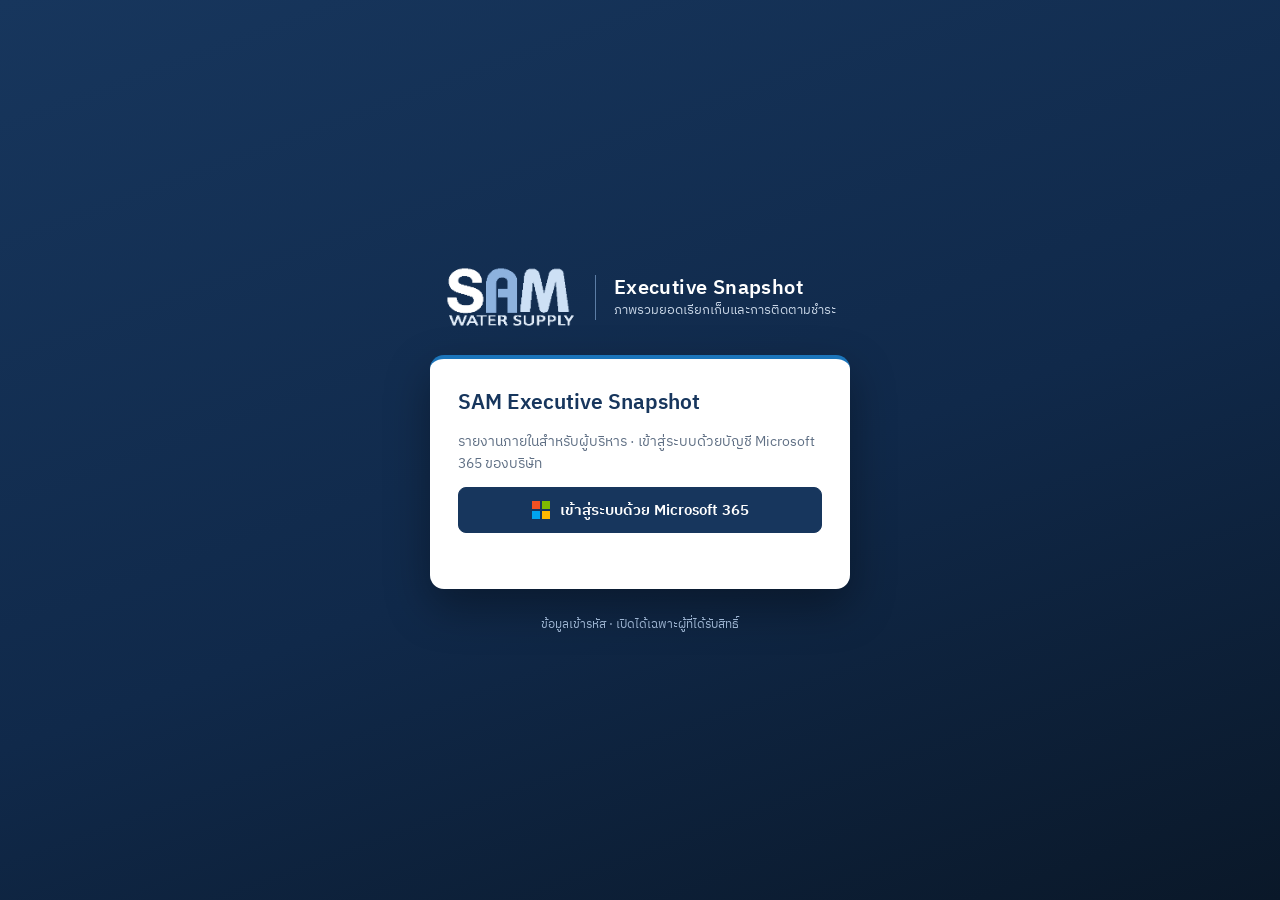
<file: site/index.html>
<!doctype html>
<html lang="th" data-theme="sam">
<head>
<meta charset="utf-8">
<meta name="viewport" content="width=device-width, initial-scale=1">
<meta name="robots" content="noindex, nofollow">
<title>SAM Executive Snapshot</title>
<script>try { var t = localStorage.getItem('sam-theme'); if (t === 'light' || t === 'dark' || t === 'sam') document.documentElement.setAttribute('data-theme', t); } catch (e) {}</script>
<link rel="icon" href="assets/sam-logo.png">
<link rel="stylesheet" href="styles.css?v=mwthm001">
<link rel="stylesheet" href="gate.css?v=mwthm001">
</head>
<body class="locked">
<div class="lock" id="lock">
  <div class="lock-box">
    <div class="logo-zone"><img src="assets/sam-logo-light.png" width="133" height="64" alt="SAM WATER SUPPLY"><div class="brand-txt"><b>Executive Snapshot</b><span>ภาพรวมยอดเรียกเก็บและการติดตามชำระ</span></div></div>
    <form onsubmit="return false">
      <h1>SAM Executive Snapshot</h1>
      <p>รายงานภายในสำหรับผู้บริหาร · เข้าสู่ระบบด้วยบัญชี Microsoft 365 ของบริษัท</p>
      <button class="gbtn" id="go" type="button" disabled>กำลังตรวจสอบ…</button>
      <button class="gbtn ghost" id="out" type="button" hidden>ออกจากระบบ / ลองบัญชีอื่น</button>
      <p class="err" id="err" role="alert"></p>
    </form>
    <p class="fine">ข้อมูลเข้ารหัส · เปิดได้เฉพาะผู้ที่ได้รับสิทธิ์</p>
  </div>
</div>
<div id="dash-root" hidden>
<header class="band">
  <svg class="band-wave" viewBox="0 0 1440 60" preserveAspectRatio="none" aria-hidden="true"><path class="w1" d="M0 38 C120 26 240 50 360 38 S600 26 720 38 960 50 1080 38 1320 26 1440 38 1680 50 1800 38 2040 26 2160 38 2400 50 2520 38 2760 26 2880 38 V60 H0Z"/><path class="w2" d="M0 44 C140 34 280 54 420 44 S700 34 840 44 1120 54 1260 44 1540 34 1680 44 1960 54 2100 44 2380 34 2520 44 2800 54 2880 44 V60 H0Z"/></svg>
  <div class="band-in">
    <div class="brand">
      <img class="logo-d" src="assets/sam-logo-light.png" alt="SAM WATER SUPPLY" width="96" height="46"><img class="logo-l" src="assets/sam-logo.png" alt="" width="96" height="46">
      <div class="brand-txt"><b>Executive Snapshot</b><span>การขาย · การผลิต · ต้นทุนสารเคมี · ซ่อมบำรุง</span></div>
    </div>
    <div class="band-right">
      <div class="seg" role="group" aria-label="ธีมการแสดงผล" id="theme">
        <button type="button" data-t="sam"><svg viewBox="0 0 24 24" width="18" height="18" aria-hidden="true" focusable="false" fill="none" stroke="currentColor" stroke-width="1.6" stroke-linecap="round" stroke-linejoin="round"><path d="M12 3.5C9 7.4 6.5 10.6 6.5 14a5.5 5.5 0 0 0 11 0c0-3.4-2.5-6.6-5.5-10.5z"/><path d="M9.6 14.6a2.6 2.6 0 0 0 2.4 2.4"/></svg><span>ปกติ</span></button><button type="button" data-t="dark"><svg viewBox="0 0 24 24" width="18" height="18" aria-hidden="true" focusable="false" fill="none" stroke="currentColor" stroke-width="1.6" stroke-linecap="round" stroke-linejoin="round"><path d="M20 14.5A8 8 0 0 1 9.5 4a8 8 0 1 0 10.5 10.5z"/></svg><span>มืด</span></button><button type="button" data-t="light"><svg viewBox="0 0 24 24" width="18" height="18" aria-hidden="true" focusable="false" fill="none" stroke="currentColor" stroke-width="1.6" stroke-linecap="round" stroke-linejoin="round"><circle cx="12" cy="12" r="4"/><path d="M12 2.5v2M12 19.5v2M2.5 12h2M19.5 12h2M5.3 5.3l1.4 1.4M17.3 17.3l1.4 1.4M5.3 18.7l1.4-1.4M17.3 6.7l1.4-1.4"/></svg><span>สว่าง</span></button>
      </div>
      <span class="who" id="who" hidden></span>
      <button type="button" class="btn-out" id="logout" hidden>ออกจากระบบ</button>
    </div>
  </div>
</header>
<div class="navbar"><nav class="tabs" id="tabs" aria-label="หน้ารายงาน"></nav></div>
<div class="pagehead"><div><h1 id="ptitle">SAM Executive Snapshot</h1><p id="psub">SAM WATER SUPPLY</p></div></div>
<div class="filterbar"><div class="filters" id="filters"></div></div>
<main id="main" class="main"><div class="state">กำลังโหลดข้อมูล…</div></main>
<div class="statusbar"><div class="status" id="status"></div></div>
<footer class="foot" id="foot"></footer>
<div class="modal" id="modal" hidden role="dialog" aria-modal="true" aria-labelledby="modal-title"><div class="modal-box" id="modal-box"></div></div>
</div>
<script src="metrics.js?v=mwthm001"></script>
<script>window.DASH_STATIC = 1;</script>
<script src="vendor/msal-browser.min.js?v=mwthm001"></script>
<script src="auth-config.js?v=mwthm001"></script>
<script src="data.enc.js?v=mwthm001"></script>
<script src="app.js?v=mwthm001"></script>
<script src="gate.js?v=mwthm001"></script>
</body>
</html>
</file>
<file: site/styles.css>
@font-face { font-family: 'Plex Thai'; font-weight: 400; src: url(fonts/ibm-plex-sans-thai-thai-400-normal.woff2) format('woff2'); unicode-range: U+0E01-0E5B, U+200C-200D, U+25CC; font-display: swap; }
@font-face { font-family: 'Plex Thai'; font-weight: 400; src: url(fonts/ibm-plex-sans-thai-latin-400-normal.woff2) format('woff2'); font-display: swap; }
@font-face { font-family: 'Plex Thai'; font-weight: 500; src: url(fonts/ibm-plex-sans-thai-thai-500-normal.woff2) format('woff2'); unicode-range: U+0E01-0E5B, U+200C-200D, U+25CC; font-display: swap; }
@font-face { font-family: 'Plex Thai'; font-weight: 500; src: url(fonts/ibm-plex-sans-thai-latin-500-normal.woff2) format('woff2'); font-display: swap; }
@font-face { font-family: 'Plex Thai'; font-weight: 600; src: url(fonts/ibm-plex-sans-thai-thai-600-normal.woff2) format('woff2'); unicode-range: U+0E01-0E5B, U+200C-200D, U+25CC; font-display: swap; }
@font-face { font-family: 'Plex Thai'; font-weight: 600; src: url(fonts/ibm-plex-sans-thai-latin-600-normal.woff2) format('woff2'); font-display: swap; }
:root, :root[data-theme="sam"] {
  --navy: #17365D; --blue: #1B75BB; --mid: #588BC8; --sky: #8DB2DE; --pale: #E6EEF8;
  --bg: #F4F6FA; --card: #FFFFFF; --line: #DCE3EC; --ink: #1B2A3D; --muted: #5F6F84;
  --warn: #C2570C; --warnbg: #FDF1E4; --bad: #B42318; --badbg: #FCEBEA; --ok: #1E7A4C; --na: #8A96A6;
  --band: #17365D; --band2: #10294A; --bar1: #17365D; --bar2: #588BC8; --bar3: #8DB2DE; --barded: #F3B27A; --chem: #2A8C7B; --grid: #E3E8EF; --track: #EEF2F7;
  --pill: #17365D; --pillfg: #FFFFFF; --hover: #F6F9FD; --sel: #EEF4FB; --insbg: #FAFBFD; --inswarn: #FFFAF4; --shadow: 0 1px 2px rgba(23, 54, 93, .05); --input: #FFFFFF; --chip2: #EEF1F5;
  --bandtxt: #DCE8F7; --bandhead: #FFFFFF; --bandline: rgba(141, 178, 222, .6); --wave: #8DB2DE;
  color-scheme: light;
}
:root[data-theme="light"] {
  --navy: #1F2B3A; --blue: #1B75BB; --mid: #588BC8; --sky: #8DB2DE; --pale: #EEF3F9;
  --bg: #FFFFFF; --card: #FFFFFF; --line: #E3E7ED; --ink: #1A2230; --muted: #5C6675;
  --warn: #C2570C; --warnbg: #FDF2E8; --bad: #B42318; --badbg: #FCEBEA; --ok: #1E7A4C; --na: #8A94A2;
  --band: #FFFFFF; --band2: #F3F6FA; --bar1: #17365D; --bar2: #588BC8; --bar3: #B9D0EA; --barded: #F3B27A; --chem: #2A8C7B; --grid: #EDF0F4; --track: #EFF2F6;
  --pill: #17365D; --pillfg: #FFFFFF; --hover: #F5F7FA; --sel: #EEF3F9; --insbg: #FAFBFC; --inswarn: #FFF9F3; --shadow: 0 1px 2px rgba(0, 0, 0, .05); --input: #FFFFFF; --chip2: #F0F2F5;
  --bandtxt: #3E4A5A; --bandhead: #17365D; --bandline: #C9D6E6; --wave: #1B75BB;
  color-scheme: light;
}
:root[data-theme="dark"] { --navy: #DCE8F7; --blue: #6FB0E8; --mid: #6E9FD6; --sky: #8DB2DE; --pale: #1E3350; --bg: #0D1623; --card: #142133; --line: #26364C; --ink: #E4ECF6; --muted: #9AABC0; --warn: #F0A060; --warnbg: #3A2614; --bad: #F08A80; --badbg: #3A1A18; --ok: #6FD39A; --na: #7D8CA0; --band: #0A1829; --band2: #071222; --bar1: #8DB2DE; --bar2: #588BC8; --bar3: #3D5F86; --barded: #D98A4E; --chem: #5CC2AD; --grid: #24344A; --track: #1E2D42; --pill: #2E4E78; --pillfg: #EAF2FF; --hover: #1B2B40; --sel: #1A2C44; --insbg: #172638; --inswarn: #2A2118; --shadow: 0 1px 2px rgba(0, 0, 0, .35); --input: #0F1B2B; --chip2: #1E2D42; --bandtxt: #BFD3EA; --bandhead: #FFFFFF; --bandline: rgba(141, 178, 222, .45); --wave: #6FB0E8; color-scheme: dark; }
* { box-sizing: border-box; }
html { -webkit-text-size-adjust: 100%; }
body { margin: 0; background: var(--bg); color: var(--ink); font-family: 'Plex Thai', 'Sarabun', 'Leelawadee UI', Tahoma, sans-serif; font-size: 15px; line-height: 1.55; }
h1, h2, h3, p { margin: 0; }
button, select, input { font: inherit; color: inherit; }
.num { font-variant-numeric: tabular-nums; }
.band { background: linear-gradient(90deg, var(--band), var(--band2)); color: var(--bandtxt); border-bottom: 3px solid var(--blue); position: relative; overflow: hidden; }
.band-in { position: relative; z-index: 1; }
.band-wave { position: absolute; left: 0; bottom: 0; width: 200%; height: 100%; pointer-events: none; }
.band-wave path { fill: var(--wave); }
.band-wave .w1 { opacity: .10; animation: wave 14s linear infinite; }
.band-wave .w2 { opacity: .07; animation: wave 22s linear infinite reverse; }
@keyframes wave { from { transform: translateX(0); } to { transform: translateX(-50%); } }
.band-in { max-width: 1320px; margin: 0 auto; padding: 12px 20px; display: flex; flex-wrap: wrap; gap: 12px 24px; align-items: center; justify-content: space-between; }
.brand { display: flex; align-items: center; gap: 18px; min-width: 0; }
.brand img { height: 46px; width: auto; flex: none; }
.brand-txt { display: flex; flex-direction: column; border-left: 1px solid var(--bandline); padding-left: 18px; line-height: 1.3; }
.brand-txt b { font-weight: 600; font-size: 19px; letter-spacing: .02em; color: var(--bandhead); }
.brand-txt span { font-size: 13px; color: var(--bandtxt); opacity: .9; }
.band-right { display: flex; flex-wrap: wrap; align-items: center; gap: 12px; }
/* ตัวเลือกธีม — segmented control แบบเดียวกับ PSG (track โปร่ง + ปุ่มที่เลือกยกขึ้นเบา ๆ) */
.seg { display: inline-flex; gap: 2px; padding: 4px; border-radius: 14px; background: rgba(255, 255, 255, .07); border: 1px solid rgba(255, 255, 255, .14); box-shadow: inset 0 1px 0 rgba(255, 255, 255, .04); }
.seg button { display: inline-flex; align-items: center; gap: 8px; min-height: 36px; padding: 0 16px; border: 1px solid transparent; border-radius: 10px; background: transparent; color: var(--bandtxt); opacity: .82; cursor: pointer; font: inherit; font-size: 14px; transition: background-color .18s ease, opacity .18s ease, box-shadow .18s ease; }
.seg button svg { flex: none; }
.seg button:hover { opacity: 1; background: rgba(255, 255, 255, .06); }
.seg button:focus-visible { outline: 2px solid var(--sky); outline-offset: 1px; }
.seg button[aria-pressed="true"] { opacity: 1; color: var(--bandhead); background: rgba(255, 255, 255, .16); border-color: rgba(255, 255, 255, .10); box-shadow: 0 1px 3px rgba(0, 0, 0, .22); font-weight: 500; }
:root[data-theme="light"] .seg { background: #EEF2F6; border-color: #DCE3EC; box-shadow: none; }
:root[data-theme="light"] .seg button:hover { background: rgba(0, 0, 0, .04); }
:root[data-theme="light"] .seg button[aria-pressed="true"] { background: #FFFFFF; color: var(--bandhead); border-color: #DCE3EC; box-shadow: 0 1px 3px rgba(0, 0, 0, .10); }
:root[data-theme="light"] .seg button:focus-visible { outline-color: var(--blue); }
:root[data-theme="light"] .band-wave { opacity: .45; }
.logo-l { display: none; } :root[data-theme="light"] .logo-l { display: block; } :root[data-theme="light"] .logo-d { display: none; }
@media (max-width: 560px) { .seg button { padding: 0 11px; gap: 6px; } }
@media (prefers-reduced-motion: reduce) { .seg button { transition: none; } }
/* แท็บหน้าย่อยในพื้นที่เนื้อหา (พื้นสว่าง) — ใช้โครงเดียวกับ .seg ของแถบด้านบน */
.seg.subseg { border-color: var(--line); background: var(--card); align-self: flex-start; flex-wrap: wrap; max-width: 100%; }
.seg.subseg button { color: var(--muted); }
.seg.subseg button:hover { background: var(--hover); color: var(--ink); }
.seg.subseg button[aria-pressed="true"] { background: var(--pill); color: var(--pillfg); font-weight: 600; }
.who { font-size: 13.5px; color: var(--bandtxt); max-width: 220px; overflow: hidden; text-overflow: ellipsis; white-space: nowrap; }
.btn-out { min-height: 40px; padding: 0 16px; border: 1px solid var(--sky); border-radius: 6px; background: transparent; color: var(--bandhead); cursor: pointer; font-size: 14px; }
.btn-out:hover { background: rgba(141, 178, 222, .15); }
.navbar { background: var(--card); border-bottom: 1px solid var(--line); }
.tabs { max-width: 1320px; margin: 0 auto; padding: 0 20px; display: flex; gap: 2px; overflow-x: auto; }
.tabs a { padding: 12px 14px; color: var(--muted); text-decoration: none; font-weight: 500; white-space: nowrap; border-bottom: 3px solid transparent; transition: color .2s, border-color .2s; }
.tabs a:hover { color: var(--navy); }
.tabs a[aria-current=page] { color: var(--navy); border-bottom-color: var(--blue); }
.pagehead { max-width: 1320px; margin: 0 auto; padding: 22px 20px 0; display: flex; flex-wrap: wrap; gap: 10px 20px; align-items: end; justify-content: space-between; }
.pagehead h1 { font-size: 26px; font-weight: 600; color: var(--navy); line-height: 1.25; }
.pagehead p { color: var(--muted); font-size: 14px; }
/* แถบที่มาของข้อมูล — อยู่ท้ายทุกหน้า เหนือบรรทัดท้ายเว็บ */
/* คำอธิบาย/ข้อจำกัดของหน้า — ย้ายไปท้ายหน้าด้วย order เพื่อให้การ์ด KPI ขึ้นก่อนโดยไม่ต้องเลื่อนจอ */
.main > .note-top { order: 9; }
.statusbar { max-width: 1320px; margin: 18px auto 0; padding: 14px 20px 0; border-top: 1px solid var(--line); }
.status { display: flex; flex-wrap: wrap; gap: 8px; font-size: 13px; justify-content: flex-start; }
.filterbar { max-width: 1320px; margin: 16px auto 0; padding: 0 20px; }
.filters { background: var(--card); border: 1px solid var(--line); border-radius: 12px; padding: 14px 18px; display: flex; flex-wrap: wrap; gap: 12px 16px; align-items: end; box-shadow: var(--shadow); }
.filters label { display: flex; flex-direction: column; gap: 3px; font-size: 13px; color: var(--muted); min-width: 140px; }
.filters label.grow { flex: 1 1 260px; }
.filters select, .btn { min-height: 42px; padding: 0 12px; border: 1px solid var(--line); border-radius: 8px; background: var(--input); font-size: 14.5px; color: var(--ink); }
.btn { cursor: pointer; font-weight: 500; color: var(--navy); }
.btn:hover { border-color: var(--mid); }
.btn:disabled { opacity: .5; cursor: default; }
.btn.primary { background: var(--pill); border-color: var(--pill); color: var(--pillfg); }
.filters .hint { flex-basis: 100%; font-size: 13px; color: var(--muted); border-top: 1px solid var(--line); padding-top: 10px; }
.chip { display: inline-flex; align-items: center; gap: 6px; padding: 3px 10px; border-radius: 999px; background: var(--pale); color: var(--navy); white-space: nowrap; }
.chip.warn { background: var(--warnbg); color: var(--warn); }
.chip.plain { background: var(--chip2); color: var(--muted); }
.chip .dot { width: 8px; height: 8px; border-radius: 50%; background: var(--sky); animation: pulse 2.4s ease-in-out infinite; }
.main { max-width: 1320px; margin: 0 auto; padding: 20px; display: flex; flex-direction: column; gap: 18px; }
.grid { display: grid; gap: 16px; }
.g4 { grid-template-columns: repeat(auto-fit, minmax(235px, 1fr)); }
.g3 { grid-template-columns: repeat(auto-fit, minmax(280px, 1fr)); }
.g2 { grid-template-columns: repeat(auto-fit, minmax(min(100%, 430px), 1fr)); }
.card { background: var(--card); border: 1px solid var(--line); border-radius: 12px; box-shadow: var(--shadow); padding: 18px 20px; min-width: 0; transition: border-color .2s, box-shadow .2s, transform .2s; }
button.card:hover { transform: translateY(-2px); box-shadow: 0 8px 22px rgba(23, 54, 93, .12); }
.card.accent { border-top: 4px solid var(--blue); }
.card.accent.navy { border-top-color: var(--navy); }
.card.accent.sky { border-top-color: var(--sky); }
.card.accent.warn { border-top-color: var(--warn); }
.card h2 { font-size: 17px; font-weight: 600; color: var(--navy); }
.card h3 { font-size: 15px; font-weight: 600; color: var(--navy); }
.sub { color: var(--muted); font-size: 13px; }
.head { display: flex; flex-wrap: wrap; gap: 8px 14px; justify-content: space-between; align-items: start; margin-bottom: 12px; }
.kpi { display: flex; flex-direction: column; gap: 4px; text-align: left; width: 100%; cursor: pointer; }
button.card { font: inherit; color: inherit; }
button.card:hover, .clickable:hover { border-color: var(--mid); }
button.card:focus-visible, .btn:focus-visible, a:focus-visible, select:focus-visible, input:focus-visible { outline: 3px solid var(--sky); outline-offset: 2px; }
.kpi .lab { font-size: 13.5px; color: var(--muted); }
.kpi .val { font-size: 30px; font-weight: 600; color: var(--navy); line-height: 1.15; }
.kpi .val small { font-size: 15px; font-weight: 500; color: var(--muted); }
.kpi .full { font-size: 12.5px; color: var(--muted); }
.kpi .more { font-size: 12.5px; color: var(--blue); margin-top: 2px; }
.delta { font-size: 13px; font-weight: 500; }
.delta.up { color: var(--ok); } .delta.down { color: var(--warn); } .delta.na { color: var(--na); }
.section-title { font-size: 13px; font-weight: 600; letter-spacing: .02em; color: var(--blue); margin: 4px 0 -6px; }
.na { color: var(--na); font-style: normal; }
.tag { display: inline-block; padding: 1px 8px; border-radius: 6px; font-size: 12px; font-weight: 500; background: var(--chip2); color: var(--muted); white-space: nowrap; }
.tag.fact { background: var(--pale); color: var(--navy); } .tag.wait { background: var(--warnbg); color: var(--warn); } .tag.none { background: var(--chip2); color: var(--muted); } .tag.sev { background: var(--badbg); color: var(--bad); }
.insight { border-left: 4px solid var(--blue); padding: 12px 14px; background: var(--insbg); border-radius: 0 10px 10px 0; display: flex; flex-direction: column; gap: 6px; }
.insight.warn { border-left-color: var(--warn); background: var(--inswarn); }
.insight h3 { font-size: 15.5px; }
.insight dl { margin: 0; display: grid; grid-template-columns: 112px 1fr; gap: 3px 10px; font-size: 14px; }
.insight dt { color: var(--muted); } .insight dd { margin: 0; }
.link { background: none; border: 0; padding: 0; color: var(--blue); cursor: pointer; text-decoration: underline; text-underline-offset: 3px; font-size: inherit; text-align: left; }
.tbl-wrap { overflow-x: auto; }
table { width: 100%; border-collapse: collapse; font-size: 14px; }
th { text-align: left; font-weight: 500; color: var(--muted); font-size: 13px; padding: 8px 10px; border-bottom: 1px solid var(--line); white-space: nowrap; }
th.sortable { cursor: pointer; } th.sortable:hover { color: var(--navy); }
td { padding: 8px 10px; border-bottom: 1px solid var(--line); vertical-align: top; }
td.r, th.r { text-align: right; } td.num { font-variant-numeric: tabular-nums; white-space: nowrap; }
tr.rowlink { cursor: pointer; } tr.rowlink:hover td { background: var(--hover); }
tfoot td { font-weight: 600; border-top: 2px solid var(--line); border-bottom: 0; }
.bar-row { display: grid; grid-template-columns: minmax(120px, 230px) 1fr minmax(92px, auto); gap: 10px; align-items: center; padding: 6px 4px; width: 100%; background: none; border: 0; border-radius: 6px; text-align: left; cursor: pointer; }
.g3 .bar-row { grid-template-columns: minmax(110px, 1.3fr) 1fr 44px; }
.bar-row:hover { background: var(--hover); }
.bar-track { height: 14px; background: var(--track); border-radius: 4px; overflow: hidden; display: flex; }
.bar-fill { height: 100%; background: var(--bar1); transform-origin: left; animation: growx .9s cubic-bezier(.2,.7,.2,1) .15s both; } .bar-fill.b2 { background: var(--bar2); } .bar-fill.b3 { background: var(--bar3); } .bar-fill.w { background: var(--warn); }
.legend { display: flex; flex-wrap: wrap; gap: 6px 16px; font-size: 13px; color: var(--muted); }
.legend i { display: inline-block; width: 12px; height: 12px; border-radius: 3px; margin-right: 6px; vertical-align: -1px; }
svg text { font-family: inherit; }
.chart { width: 100%; height: auto; display: block; }
.chart .hit { cursor: pointer; } .chart .hit:hover rect.bg { fill: var(--hover); }
.state { padding: 36px 20px; text-align: center; color: var(--muted); background: var(--card); border: 1px dashed var(--line); border-radius: 12px; }
.main > * { animation: rise .6s cubic-bezier(.2,.7,.2,1) both; }
.main > *:nth-child(2) { animation-delay: .06s; } .main > *:nth-child(3) { animation-delay: .12s; } .main > *:nth-child(4) { animation-delay: .18s; } .main > *:nth-child(5) { animation-delay: .24s; } .main > *:nth-child(n+6) { animation-delay: .3s; }
.grid > .card, .pill3 > .card { animation: rise .6s cubic-bezier(.2,.7,.2,1) both; } .grid > :nth-child(2) { animation-delay: .07s; } .grid > :nth-child(3) { animation-delay: .14s; } .grid > :nth-child(4) { animation-delay: .21s; } .pill3 > :nth-child(2) { animation-delay: .07s; } .pill3 > :nth-child(3) { animation-delay: .14s; }
.chart .gy { transform-box: fill-box; transform-origin: bottom; animation: growy .9s cubic-bezier(.2,.7,.2,1) both; }
.chart .draw { stroke-dasharray: 2400; animation: draw 1.6s cubic-bezier(.2,.7,.2,1) .3s both; }
.chart .fade { animation: fadein .5s ease .9s both; }
.modal:not([hidden]) .modal-box { animation: rise .3s cubic-bezier(.2,.7,.2,1) both; }
@keyframes rise { from { opacity: 0; transform: translateY(14px); } to { opacity: 1; transform: none; } }
@keyframes growx { from { transform: scaleX(0); } to { transform: scaleX(1); } }
@keyframes growy { from { transform: scaleY(0); } to { transform: scaleY(1); } }
@keyframes draw { from { stroke-dashoffset: 2400; } to { stroke-dashoffset: 0; } }
@keyframes fadein { from { opacity: 0; } to { opacity: 1; } }
/* ---- ลูกเล่นเพิ่ม: แถบกราฟ แถวตาราง Insight และแท็บ ---- */
.bar-row { animation: rise .5s cubic-bezier(.2,.7,.2,1) both; }
.bar-row:nth-child(2) { animation-delay: .04s; } .bar-row:nth-child(3) { animation-delay: .08s; } .bar-row:nth-child(4) { animation-delay: .12s; } .bar-row:nth-child(5) { animation-delay: .16s; } .bar-row:nth-child(6) { animation-delay: .2s; } .bar-row:nth-child(n+7) { animation-delay: .24s; }
.insight { animation: rise .6s cubic-bezier(.2,.7,.2,1) both; transition: transform .2s, box-shadow .2s; }
.insight:nth-child(2) { animation-delay: .08s; } .insight:nth-child(3) { animation-delay: .16s; } .insight:nth-child(4) { animation-delay: .24s; } .insight:nth-child(5) { animation-delay: .32s; }
.insight:hover { transform: translateX(3px); }
tbody tr { animation: fadein .4s ease both; }
tbody tr:nth-child(n+2) { animation-delay: .03s; } tbody tr:nth-child(n+4) { animation-delay: .06s; } tbody tr:nth-child(n+7) { animation-delay: .1s; }
.tabs a { position: relative; }
.tabs a::after { content: ''; position: absolute; left: 14px; right: 14px; bottom: -3px; height: 3px; background: var(--blue); transform: scaleX(0); transition: transform .3s cubic-bezier(.2,.7,.2,1); }
.tabs a:hover::after { transform: scaleX(.5); } .tabs a[aria-current=page]::after { transform: scaleX(1); }
.tabs a[aria-current=page] { border-bottom-color: transparent; }
.kpi .val { font-variant-numeric: tabular-nums; }
@keyframes pulse { 0%, 100% { box-shadow: 0 0 0 0 rgba(141, 178, 222, .55); } 50% { box-shadow: 0 0 0 6px rgba(141, 178, 222, 0); } }
.no-anim .bar-row, .no-anim .insight, .no-anim tbody tr, .no-anim .main > *, .no-anim .grid > .card, .no-anim .pill3 > .card, .no-anim .bar-fill, .no-anim .chart .gy, .no-anim .chart .draw, .no-anim .chart .fade { animation: none !important; }
@media (prefers-reduced-motion: reduce) { *, *::before, *::after { animation: none !important; transition: none !important; } }
.state.err { color: var(--bad); border-color: var(--bad); }
.empty { padding: 18px; border: 1px dashed var(--line); border-radius: 10px; color: var(--muted); background: var(--insbg); font-size: 14px; }
.note { font-size: 13px; color: var(--muted); }
.cols { display: flex; flex-wrap: wrap; gap: 8px 18px; }
.tools { display: flex; flex-wrap: wrap; gap: 8px; align-items: center; }
.tools input[type=search], .tools select { min-height: 38px; padding: 0 12px; border: 1px solid var(--line); border-radius: 8px; min-width: 200px; background: var(--input); color: var(--ink); }
.pager { display: flex; gap: 8px; align-items: center; justify-content: flex-end; margin-top: 10px; font-size: 13.5px; color: var(--muted); }
.modal { position: fixed; inset: 0; background: rgba(15, 30, 50, .45); display: flex; align-items: flex-start; justify-content: center; padding: 4vh 16px; z-index: 20; overflow-y: auto; }
.modal[hidden] { display: none; }
.modal-box { background: var(--card); border-radius: 14px; width: min(1180px, 100%); padding: 20px 22px; box-shadow: 0 20px 50px rgba(15, 30, 50, .25); }
.foot { max-width: 1320px; margin: 0 auto; padding: 4px 20px 32px; color: var(--muted); font-size: 12.5px; }
.pill3 { display: grid; grid-template-columns: repeat(auto-fit, minmax(290px, 1fr)); gap: 16px; }
.mini { display: flex; flex-direction: column; gap: 8px; }
.mini .row { display: flex; justify-content: space-between; gap: 12px; font-size: 14px; border-bottom: 1px dashed var(--line); padding-bottom: 6px; }
.mini .row b { font-weight: 600; color: var(--navy); white-space: nowrap; }
@media (max-width: 720px) { .kpi .val { font-size: 26px; } .insight dl { grid-template-columns: 1fr; } .bar-row { grid-template-columns: 1fr; gap: 2px; } .main { padding: 14px; } }
@media print {
  @page { size: A4 landscape; margin: 10mm; }
  html:root:root {
  --navy: #17365D !important; --blue: #1B75BB !important; --mid: #588BC8 !important; --sky: #8DB2DE !important; --pale: #E6EEF8 !important;
  --bg: #F4F6FA !important; --card: #FFFFFF !important; --line: #DCE3EC !important; --ink: #1B2A3D !important; --muted: #5F6F84 !important;
  --warn: #C2570C !important; --warnbg: #FDF1E4 !important; --bad: #B42318 !important; --badbg: #FCEBEA !important; --ok: #1E7A4C !important; --na: #8A96A6 !important;
  --band: #17365D !important; --band2: #10294A !important; --bar1: #17365D !important; --bar2: #588BC8 !important; --bar3: #8DB2DE !important; --barded: #F3B27A !important; --chem: #2A8C7B !important; --grid: #E3E8EF !important; --track: #EEF2F7 !important;
  --hover: #F6F9FD !important; --sel: #EEF4FB !important; --insbg: #FAFBFD !important; --inswarn: #FFFAF4 !important; --shadow: 0 1px 2px rgba(23, 54, 93, .05) !important; --input: #FFFFFF !important; --chip2: #EEF1F5 !important; --pill: #17365D !important; --pillfg: #FFFFFF !important; --bandtxt: #DCE8F7 !important; --bandhead: #FFFFFF !important; --bandline: rgba(141, 178, 222, .6) !important; --wave: #8DB2DE !important;
   }
  body { background: #fff; font-size: 11.5px; zoom: 0.8; }
  .filters, .tabs, .navbar, .seg, .btn-out, .who, .btn, .more, .modal, .tools, .pager, .no-print { display: none !important; } * { animation: none !important; } .band { background: #17365D !important; -webkit-print-color-adjust: exact; print-color-adjust: exact; } .pagehead { padding: 8px 0 0; } .filterbar { display: none; }
  .main { padding: 0; display: block; max-width: none; } .main > * { margin-bottom: 8px; } .chart { max-height: 58mm; } .status { justify-content: flex-start; } .foot { padding: 0; } .card { box-shadow: none; break-inside: avoid; padding: 10px 12px; }
  .kpi .val { font-size: 22px; } .grid { gap: 8px; } .insight { break-inside: avoid; }
}

.bar-fill.c { background: var(--chem); }
.kpi .two { display: flex; gap: 14px; flex-wrap: wrap; font-size: 12.5px; color: var(--muted); }
.tools select { max-width: 100%; min-width: 0; } .tools { flex-wrap: wrap; min-width: 0; }

/* ---------- หน้าโครงการ (งานจาก ClickUp) ---------- */
.pj-id { color: var(--blue); text-decoration: none; font-variant-numeric: tabular-nums; }
.pj-id:hover { text-decoration: underline; }
.pj-tog { min-width: 22px; padding: 0 2px; border: 0; background: transparent; color: var(--muted); cursor: pointer; font-size: 13px; }
tr.pj-sub td { background: var(--insbg); }
tr.pj-det td { background: var(--hover); }
.pj-box { display: flex; flex-direction: column; gap: 10px; padding: 6px 2px 10px; font-size: 13.5px; }
.pj-box b { font-weight: 600; color: var(--navy); }
.pj-box .btn { align-self: flex-start; text-decoration: none; display: inline-flex; align-items: center; min-height: 34px; padding: 0 12px; border: 1px solid var(--line); border-radius: 6px; background: var(--card); }
.pj-desc { white-space: pre-wrap; margin-top: 4px; padding: 10px 12px; border-left: 3px solid var(--sky); background: var(--card); border-radius: 0 8px 8px 0; color: var(--ink); }
.pj-ul { margin: 6px 0 0; padding-left: 18px; display: flex; flex-direction: column; gap: 7px; font-size: 13.5px; }
.pj-ul li { line-height: 1.55; }
.pj-grp { border-bottom: 1px dashed var(--line); padding: 8px 0; }
.pj-grp:last-child { border-bottom: 0; }
.pj-grp > summary { cursor: pointer; display: flex; align-items: center; gap: 8px; font-size: 14px; color: var(--ink); }
.pj-grp > summary b { font-weight: 600; color: var(--navy); }
@media print { .pj-grp > summary { list-style: none; } .pj-grp[open] .pj-ul { display: block; } }
</file>
<file: site/gate.css>
/* หน้าเข้าสู่ระบบ Microsoft 365 — ธีม SAM */
body.locked { background: linear-gradient(160deg, #17365D 0%, #10294A 55%, #0A1829 100%); min-height: 100vh; }
.lock { min-height: 100vh; display: grid; place-items: center; padding: 24px; }
.lock-box { display: flex; flex-direction: column; align-items: center; gap: 26px; width: min(100%, 420px); animation: rise .7s cubic-bezier(.2,.7,.2,1) both; }
.lock .logo-zone { display: flex; align-items: center; gap: 18px; }
.lock .logo-zone img { height: 64px; width: auto; }
.lock .brand-txt { display: flex; flex-direction: column; border-left: 1px solid rgba(141,178,222,.6); padding-left: 18px; color: #C9DAEE; font-size: 13px; line-height: 1.35; }
.lock .brand-txt b { color: #fff; font-size: 20px; font-weight: 600; }
.lock form { background: var(--card); border-radius: 14px; padding: 28px; width: 100%; display: flex; flex-direction: column; gap: 12px; box-shadow: 0 18px 44px rgba(0,0,0,.35); border-top: 4px solid #1B75BB; }
.lock h1 { margin: 0; font-size: 21px; color: var(--navy); font-weight: 600; }
.lock p { margin: 0; color: var(--muted); font-size: 13.5px; line-height: 1.6; }
.lock .gbtn { min-height: 46px; border: 1px solid #17365D; background: #17365D; color: #fff; border-radius: 8px; font: inherit; font-size: 15px; font-weight: 600; cursor: pointer; display: flex; align-items: center; justify-content: center; gap: 10px; }
.lock .gbtn:hover:not(:disabled) { background: #1E4677; }
.lock .gbtn:disabled { opacity: .7; cursor: default; }
.lock .gbtn.ghost { background: transparent; color: var(--navy); border-color: var(--line); }
.lock .ms { width: 18px; height: 18px; display: grid; grid-template-columns: 1fr 1fr; gap: 2px; }
.lock .ms i:nth-child(1) { background: #F25022; } .lock .ms i:nth-child(2) { background: #7FBA00; } .lock .ms i:nth-child(3) { background: #00A4EF; } .lock .ms i:nth-child(4) { background: #FFB900; }
.lock .err { color: var(--bad); min-height: 1.2em; }
.lock .fine { color: #9FB6D3; font-size: 12px; text-align: center; }
[hidden] { display: none !important; }
</file>
